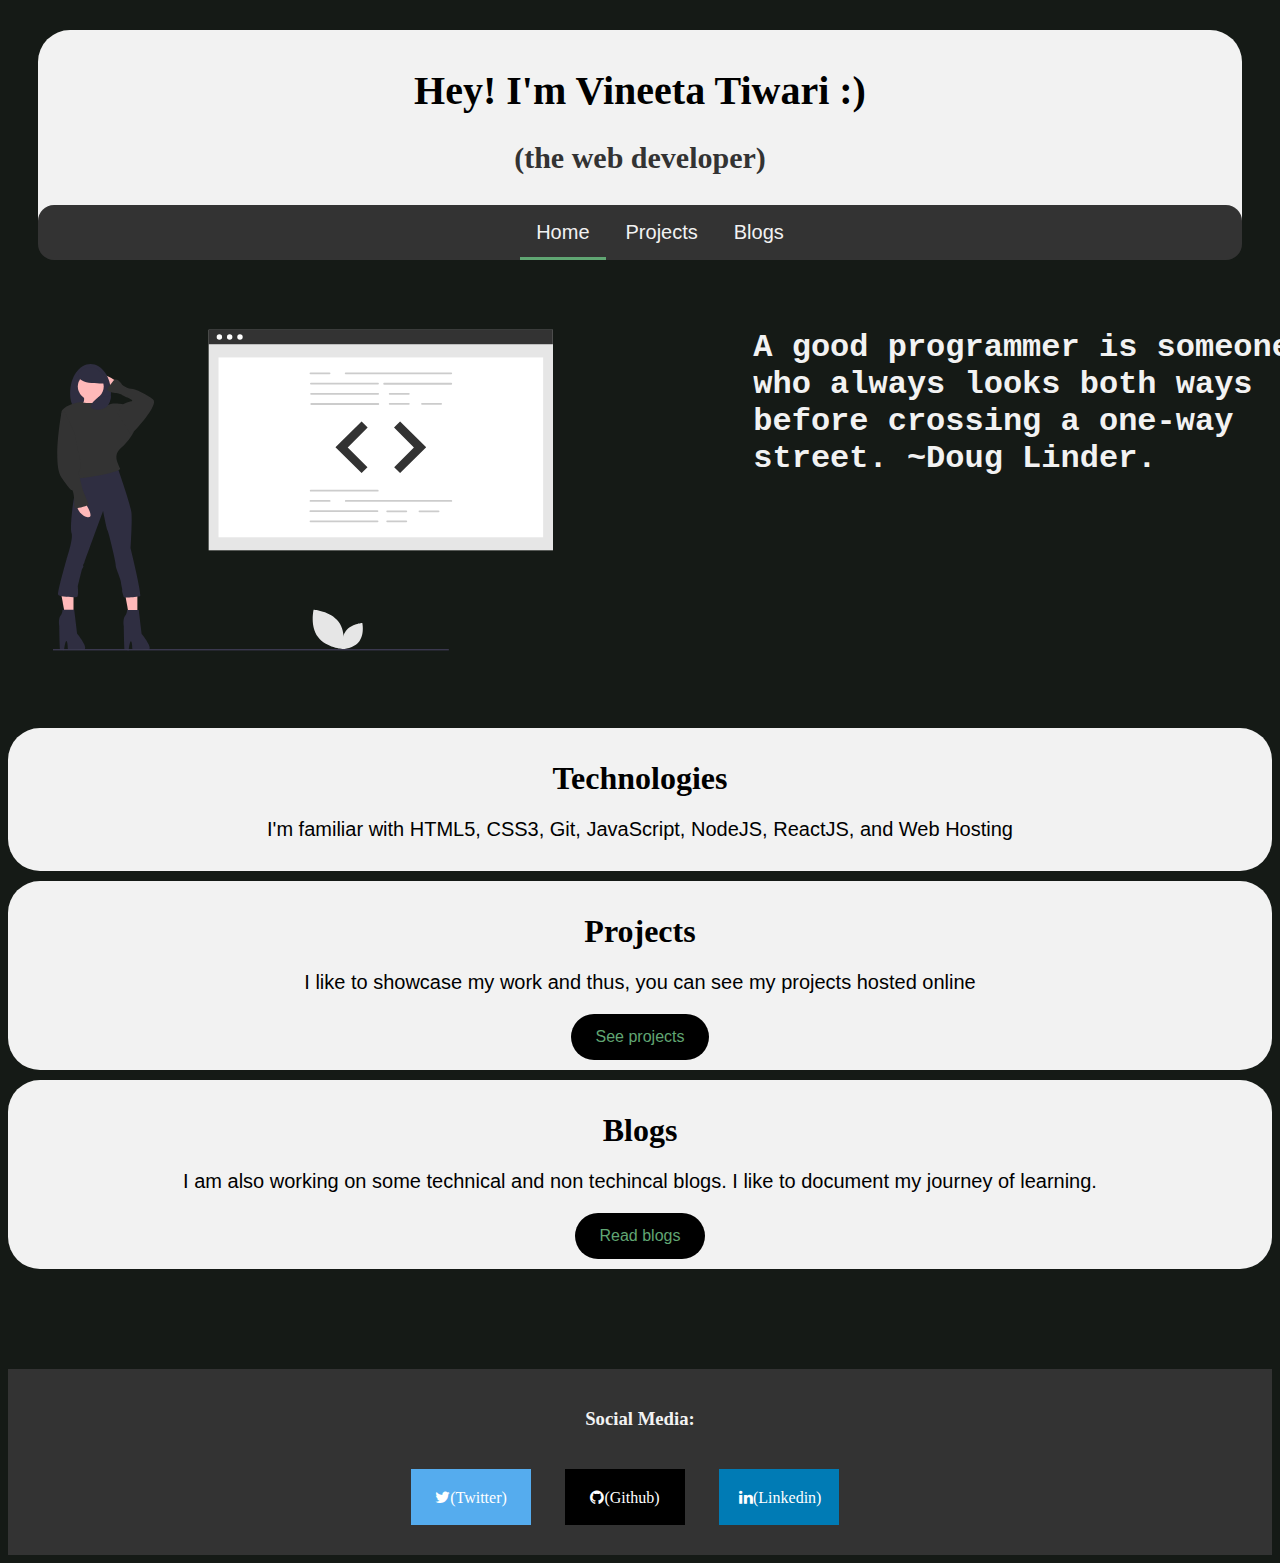
<file: index.html>
<!DOCTYPE html>
<html lang="en">

<head>
    <meta charset="UTF-8">
    <meta http-equiv="X-UA-Compatible" content="IE=edge">
    <meta name="viewport" content="width=device-width, initial-scale=1.0">

    <title>home | VineetaTiwari</title>
    <link rel="stylesheet" href="style.css">
    <link rel="stylesheet" href="https://cdnjs.cloudflare.com/ajax/libs/font-awesome/4.7.0/css/font-awesome.min.css">

</head>

<body>

    <header>
        <div class="header-h">
            <div class="vin-h">
                <h1>Hey! I'm Vineeta Tiwari :)</h1>
                <h2 id="web">(the web developer)</h2>
            </div>
            <nav class="nav-h">
                <ul>
                    <li><a href="/" class="active">Home</a></li>
                    <li><a href="project.html" target="_self">Projects</a></li>
                    <li><a href="blog.html">Blogs</a></li>
                </ul>
            </nav>

        </div>
    </header>
    <div class='container2'>
        <div class="con">

            <img src='images\bod.svg' class='iconDetails'>

        </div>
        <div><br></div>
        <div class="con">

            <h1 class="quote">A good programmer is someone who always looks both ways before crossing a one-way street.
                ~Doug Linder.
            </h1>


        </div>
    </div>
    <section>
        <div class="att1">
            <h1 class="attri">Technologies</h1>
            <p>I'm familiar with HTML5, CSS3, Git, JavaScript, NodeJS, ReactJS, and Web Hosting</p>

        </div>
        <div class="att2">
            <h1 class="attri">Projects</h1>
            <p>I like to showcase my work and thus, you can see my projects hosted online

            </p>
            <a href="project.html" target="_self" class="link-pri">See projects</a>
        </div>
        <div class="att2">
            <h1 class="attri">Blogs</h1>
            <p>I am also working on some technical and non techincal blogs. I like to document my journey of learning.
            </p>
            <a href="blog.html" class="link-pri">Read blogs</a>
        </div>
    </section>
    <footer>

        <h3>Social Media:</h3>
        <a href="https://twitter.com/vineeta_tiwari1" class="fa fa-twitter">(Twitter)</a>
        <a href="https://github.com/vineetatiwari27" class="fa fa-github">(Github)</a>
        <a href="https://www.linkedin.com/in/vineeta-tiwari-a04796214" class="fa fa-linkedin">(Linkedin)</a>
    </footer>


</body>

</html>
</file>
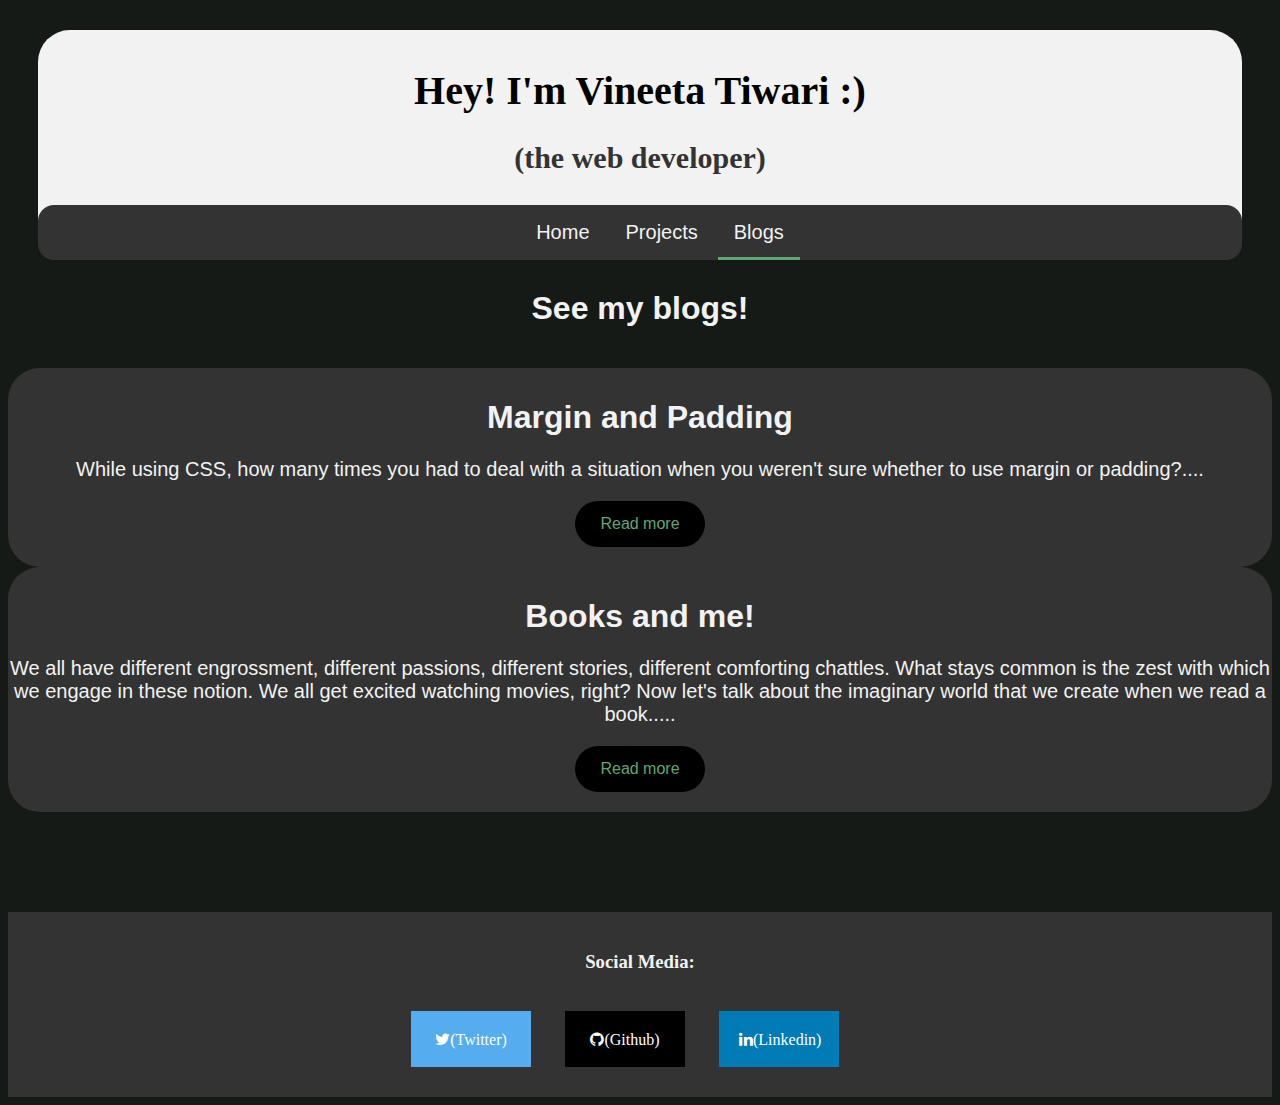
<file: blog.html>
<!DOCTYPE html>
<html lang="en">

<head>
    <meta charset="UTF-8">
    <meta http-equiv="X-UA-Compatible" content="IE=edge">
    <meta name="viewport" content="width=device-width, initial-scale=1.0">
    <title>blogs | VineetaTiwari</title>
    <link rel="stylesheet" href="style.css">
    <link rel="stylesheet" href="https://cdnjs.cloudflare.com/ajax/libs/font-awesome/4.7.0/css/font-awesome.min.css">
</head>

<body>
    <header>
        <div class="header-h">
            <div class="vin-h">
                <h1>Hey! I'm Vineeta Tiwari :)</h1>
                <h2 id="web">(the web developer)</h2>
            </div>
            <nav class="nav-h">
                <ul>
                    <li><a href="index.html" target="_self">Home</a></li>
                    <li><a href="project.html" target="_self">Projects</a></li>
                    <li><a href="blog.html" class="active">Blogs</a></li>
                </ul>
            </nav>

        </div>
    </header>
    <div class="see">
        <h1>See my blogs!</h1>
    </div>
    <div class="first">
        <h1>Margin and Padding</h1>
        <p>While using CSS, how many times you had to deal with a situation when you weren't sure whether to use margin
            or padding?....</p>
        <a href="https://hashnode.com/post/difference-between-margin-and-padding-in-css-cku3190pe07r6k6s17uuzcoya"
            class="firstLink">Read more</a>
    </div>
    <div class="first">
        <h1>Books and me!</h1>
        <p>We all have different engrossment, different passions, different stories, different comforting chattles. What
            stays common is the zest with which we engage in these notion. We all get excited watching movies, right?
            Now let's talk about the imaginary world that we create when we read a book.....</p>
        <a href="https://hickory-painter-bf9.notion.site/Books-and-me-fb681360b7d94572b150fe51c6d40e34"
            class="firstLink">Read more</a>
    </div>
    <footer>

        <h3>Social Media:</h3>
        <a href="https://twitter.com/vineeta_tiwari1" class="fa fa-twitter">(Twitter)</a>
        <a href="https://github.com/vineetatiwari27" class="fa fa-github">(Github)</a>
        <a href="https://www.linkedin.com/in/vineeta-tiwari-a04796214" class="fa fa-linkedin">(Linkedin)</a>
    </footer>
</body>

</html>
</file>
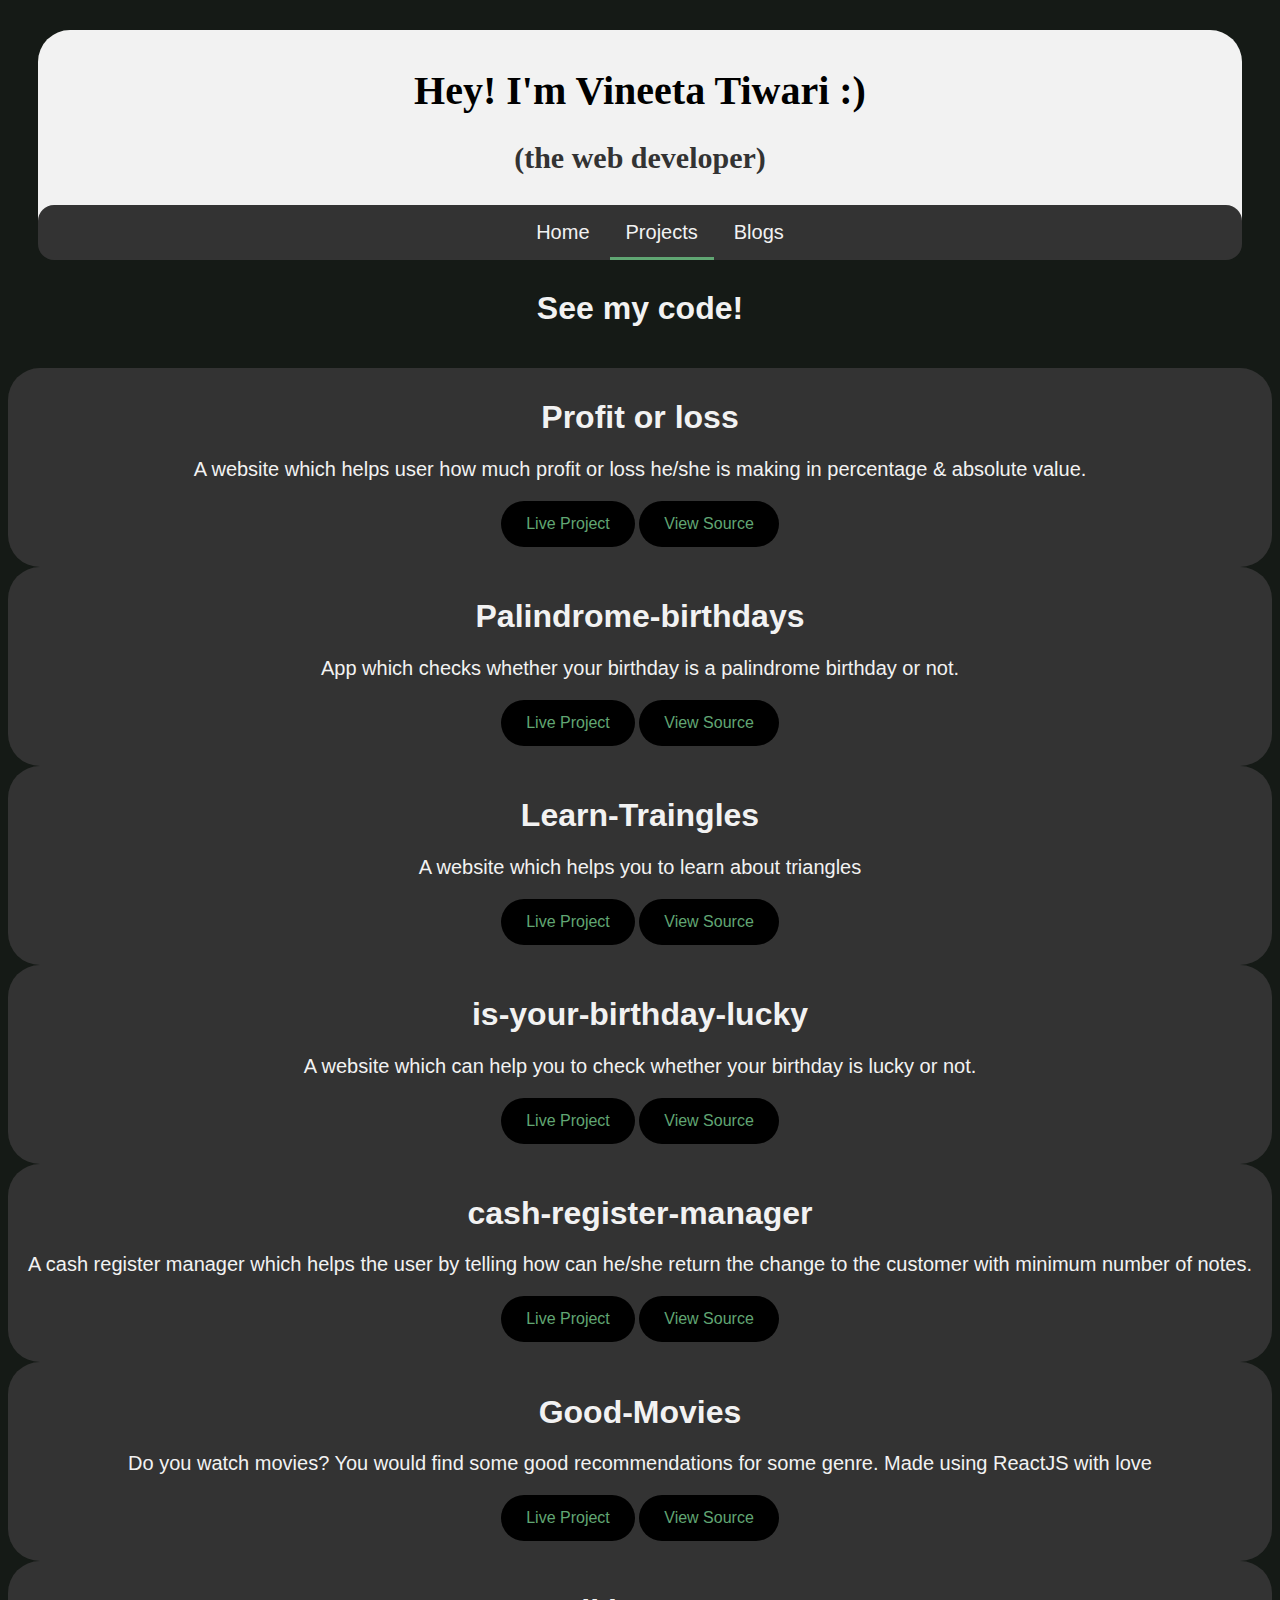
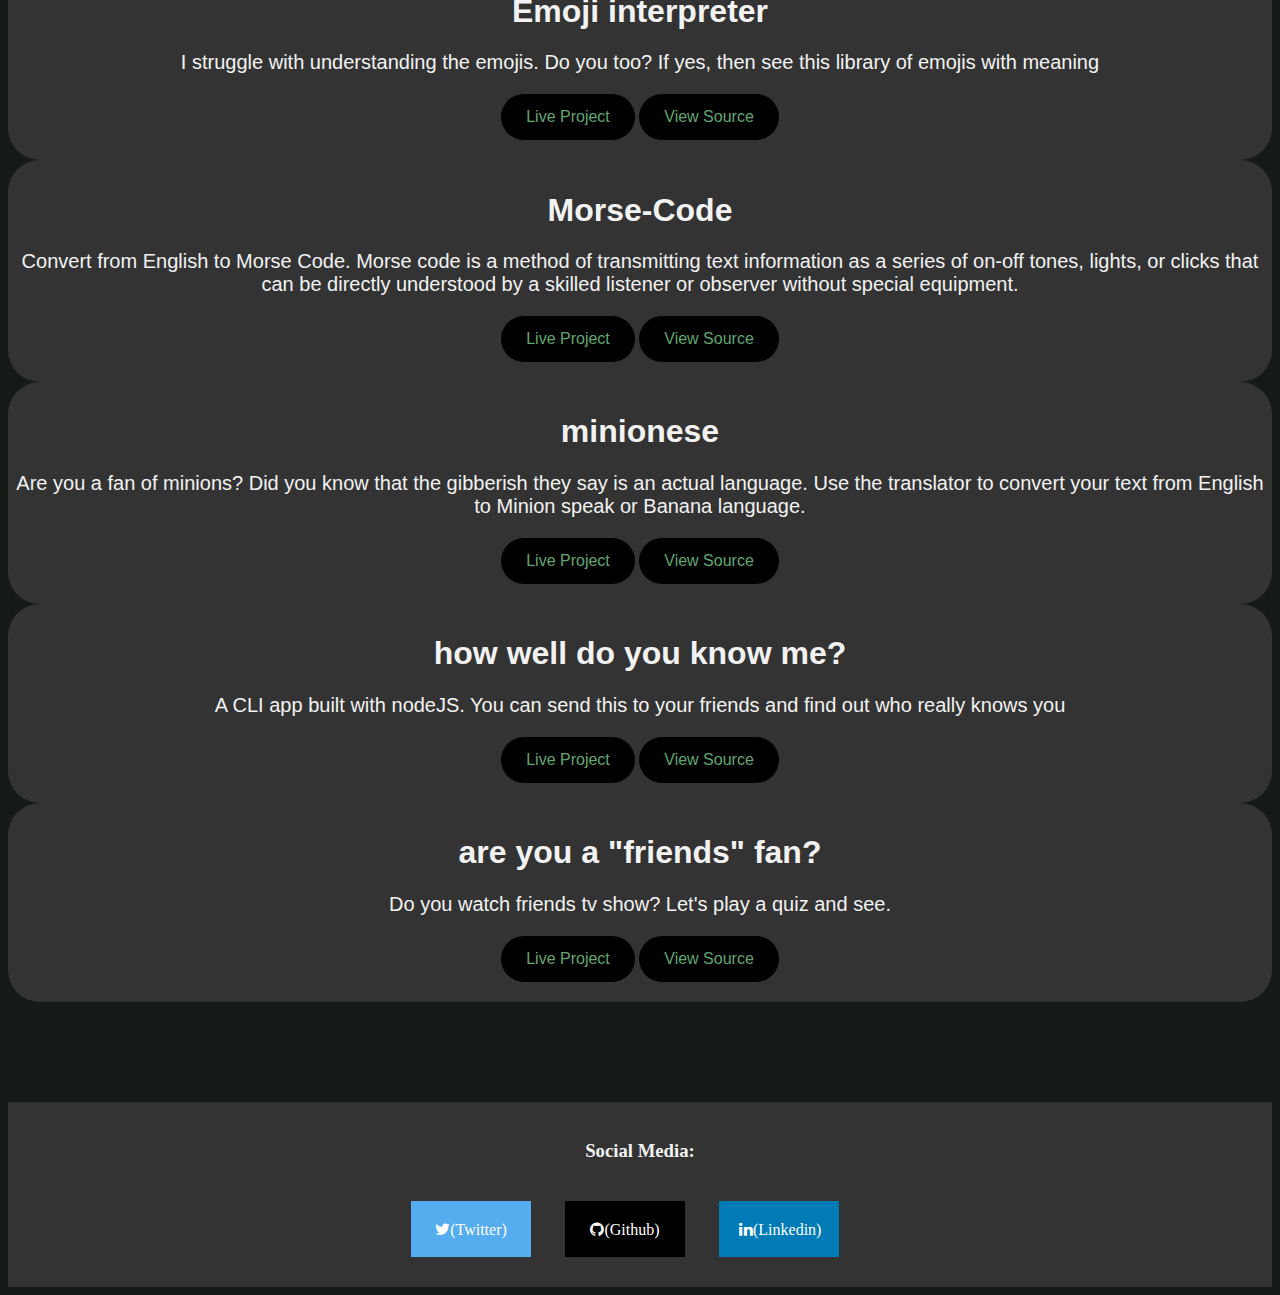
<file: project.html>
<!DOCTYPE html>
<html lang="en">

<head>
    <meta charset="UTF-8">
    <meta http-equiv="X-UA-Compatible" content="IE=edge">
    <meta name="viewport" content="width=device-width, initial-scale=1.0">
    <title>projects | VineetaTiwari</title>
    <link rel="stylesheet" href="style.css">
    <link rel="stylesheet" href="https://cdnjs.cloudflare.com/ajax/libs/font-awesome/4.7.0/css/font-awesome.min.css">
</head>

<body>
    <header>
        <div class="header-h">
            <div class="vin-h">
                <h1>Hey! I'm Vineeta Tiwari :)</h1>
                <h2 id="web">(the web developer)</h2>
            </div>
            <nav class="nav-h">
                <ul>
                    <li><a href="index.html" target="_self">Home</a></li>
                    <li><a href="project.html" target="_self" class="active">Projects</a></li>
                    <li><a href="blog.html">Blogs</a></li>
                </ul>
            </nav>

        </div>
    </header>
    <div class="see">
        <h1>See my code!</h1>
    </div>
    <div class="first">
        <h1>Profit or loss</h1>
        <p>A website which helps user how much profit or loss he/she is making in percentage & absolute value.</p>
        <a href="https://vineetatiwari-profitandloss.netlify.app/" class="firstLink">Live Project</a>
        <a href="https://github.com/vineetatiwari27/profit-loss" class="firstLink">View Source</a>
    </div>
    <div class="first">
        <h1>Palindrome-birthdays</h1>
        <p>App which checks whether your birthday is a palindrome birthday or not.</p>
        <a href="https://vineetatiwari-palindromebday.netlify.app/" class="firstLink">Live Project</a>
        <a href="https://github.com/vineetatiwari27/palindrome-bday" class="firstLink">View Source</a>
    </div>
    <div class="first">
        <h1>Learn-Traingles</h1>
        <p>A website which helps you to learn about triangles</p>
        <a href="https://vineetatiwari-funwithtraingles.netlify.app/" class="firstLink">Live Project</a>
        <a href="https://github.com/vineetatiwari27/fun-with-triangles" class="firstLink">View Source</a>
    </div>
    <div class="first">
        <h1>is-your-birthday-lucky</h1>
        <p>A website which can help you to check whether your birthday is lucky or not.</p>
        <a href="https://vineetatiwari-luckbirthday.netlify.app/" class="firstLink">Live Project</a>
        <a href="https://github.com/vineetatiwari27/lucky-birthday" class="firstLink">View Source</a>
    </div>
    <div class="first">
        <h1>cash-register-manager</h1>
        <p>A cash register manager which helps the user by telling how can he/she return the change to the customer with
            minimum number of notes.</p>
        <a href="https://vineetatiwari-cash-register.netlify.app/" class="firstLink">Live Project</a>
        <a href="https://github.com/vineetatiwari27/cash-register" class="firstLink">View Source</a>
    </div>
    </div>
    <div class="first">
        <h1>Good-Movies</h1>
        <p>Do you watch movies? You would find some good recommendations for some genre. Made using ReactJS with love
        </p>
        <a href="https://7jrpd.csb.app/" class="firstLink">Live
            Project</a>
        <a href="https://github.com/vineetatiwari27/movie-recommendation" class="firstLink">View Source</a>
    </div>
    <div class="first">
        <h1>Emoji interpreter</h1>
        <p>I struggle with understanding the emojis. Do you too? If yes, then see this library of emojis with meaning
        </p>
        <a href="https://q79v5.csb.app/" class="firstLink">Live Project</a>
        <a href="https://github.com/vineetatiwari27/emoji-translator" class="firstLink">View Source</a>
    </div>
    <div class="first">
        <h1>Morse-Code</h1>
        <p>Convert from English to Morse Code. Morse code is a method of transmitting text information as a series of
            on-off
            tones, lights, or clicks that can be directly understood by a skilled listener or observer without special
            equipment.
        </p>
        <a href="https://vineeta-tiwari-morsecode.netlify.app/" class="firstLink">Live Project</a>
        <a href="https://github.com/vineetatiwari27/morse-code" class="firstLink">View Source</a>
    </div>
    <div class="first">
        <h1>minionese</h1>
        <p>Are you a fan of minions? Did you know that the gibberish they say is an actual language. Use the translator
            to convert your text from English to Minion speak or Banana language.
        </p>
        <a href="https://vineeta-tiwari-bananaspeak.netlify.app/" class="firstLink">Live Project</a>
        <a href="https://github.com/vineetatiwari27/banana-speak" class="firstLink">View Source</a>
    </div>
    <div class="first">
        <h1>how well do you know me?</h1>
        <p>A CLI app built with nodeJS. You can send this to your friends and find out who really knows you
        </p>
        <a href="https://replit.com/@vineetatiwari27/Do-you-know-me#index.js" class="firstLink">Live Project</a>
        <a href="https://github.com/vineetatiwari27/Do-you-know-me-quiz" class="firstLink">View Source</a>
    </div>
    <div class="first">
        <h1>are you a "friends" fan?</h1>
        <p>Do you watch friends tv show? Let's play a quiz and see.
        </p>
        <a href="https://replit.com/join/frxuajxcer-vineetatiwari27" class="firstLink">Live Project</a>
        <a href="https://github.com/vineetatiwari27/Friends-quiz" class="firstLink">View Source</a>
    </div>
    <footer>

        <h3>Social Media:</h3>
        <a href="https://twitter.com/vineeta_tiwari1" class="fa fa-twitter">(Twitter)</a>
        <a href="https://github.com/vineetatiwari27" class="fa fa-github">(Github)</a>
        <a href="https://www.linkedin.com/in/vineeta-tiwari-a04796214" class="fa fa-linkedin">(Linkedin)</a>
    </footer>


</body>

</html>
</file>
<file: style.css>
body{
    background-color: #151a16;
    overflow-x: hidden;
}
.header-h{
    background-color: #f2f2f2 ;
    text-align: center;
    border-radius: 2em;
    padding-top: 10px;
    margin: 30px 30px;
}
.vin-h{
    font-family:Cambria, Cochin, Georgia, Times, 'Times New Roman', serif;
    margin-bottom: 30px;
    font-size: 20px;
    
}
li{
    list-style: none;
}
.nav-h{
    background-color: #333;
  overflow: hidden;
  border-radius: 1em;
}
.nav-h a{
    
  
  color: #f2f2f2;
  text-align:center;
  padding: 14px 16px;
  text-decoration: none;
  font-size: 20px;
  border-bottom: 3px solid transparent;
  
  font-family:'Trebuchet MS', 'Lucida Sans Unicode', 'Lucida Grande', 'Lucida Sans', Arial, sans-serif;
}
.nav-h a:hover{

    
    color:#60a673
}
.nav-h a.active {
    border-bottom: 3px solid #60a673;
  }
  .nav-h li{
      display: inline;
  }
  .iconDetails {
    margin-left:2%;
    display: block;
    padding-right: 200px;
   float: left;
   height:400px;
   width:500px;	
   } 
   
   .container2 {
       width:100%;
       height:auto;
       padding-left:20px;
   }
   
   
   .quote{
       font-family: 'Courier New', Courier, monospace;
       font-size: 2em;
       color: #f2f2f2;
       padding-bottom: 230px;
       
   }
   .att1{
       text-align: center;
       background-color: #f2f2f2;
       padding-top: 10px;
       padding-bottom: 10px;
       border-radius: 2em;
   }
   p
   {
    font-family: 'Trebuchet MS', 'Lucida Sans Unicode', 'Lucida Grande', 'Lucida Sans', Arial, sans-serif;
    font-size:20px;
   }
   .att2{
    text-align: center;
    background-color: #f2f2f2;
    margin-top: 10px;
    padding-top: 10px;
    padding-bottom: 10px;
    border-radius: 2em;
   }
   .attri{
       color:black;
       font-size: 2em;
   }
   .link-pri{
    background-color: black;
    color: #60a673;
    text-decoration: none;
    padding: 14px 25px;
  text-align: center;
  text-decoration: none;
  display: inline-block;
  font-family:'Trebuchet MS', 'Lucida Sans Unicode', 'Lucida Grande', 'Lucida Sans', Arial, sans-serif;
  font-size: medium;
  border-radius: 2em;
   }
   .profile{
       margin-top: 100px;
       padding-top: 20px;
       text-align: center;
       background-color: black;
       color: #60a673;
       padding-bottom: 80px;
   }
   #web{
       color:#333;
   }
   .logo
   {
       
       color: #f2f2f2;
       padding-right:40px;
       font-size: large;
   }
   .see{
    font-family:'Trebuchet MS', 'Lucida Sans Unicode', 'Lucida Grande', 'Lucida Sans', Arial, sans-serif;
    text-align: center;
    color: #f2f2f2;
    padding-bottom: 20px;
   }
   .first{
    text-align: center;
    background-color: #333;
    padding-top: 10px;
    padding-bottom: 20px;
    border-radius: 2em;
    color:#f2f2f2;
    font-family: 'Trebuchet MS', 'Lucida Sans Unicode', 'Lucida Grande', 'Lucida Sans', Arial, sans-serif;
   }
   .firstLink{
    background-color: black;
    color: #60a673;
    text-decoration: none;
    padding: 14px 25px;
  text-align: center;
  text-decoration: none;
  display: inline-block;
  font-family:'Trebuchet MS', 'Lucida Sans Unicode', 'Lucida Grande', 'Lucida Sans', Arial, sans-serif;
  font-size: medium;
  border-radius: 2em;
   }
   .fa {
    padding: 20px;
    font-size: 60px;
    width: 80px;
    text-align: center;
    text-decoration: none;
  }
  
  
  .fa:hover {
    opacity: 0.7;
  }
  
  
  .fa-github {
    background:  #000000;
    color: white;
  }
  
  .fa-twitter {
    background: #55ACEE;
    color: white;
  }
  .fa-linkedin{
    background: #007bb5;
    color:white;
  }
  footer{
      background-color: #333;
      margin-top: 100px;
      text-align: center;
      color: #f2f2f2;
      padding-top: 20px;
      padding-bottom: 30px;
      font-family: Cambria, Cochin, Georgia, Times, 'Times New Roman', serif;
  }
  footer a{
      margin-right: 30px;
      
  }
  footer h3{
      padding-bottom: 20px;
  }
</file>
